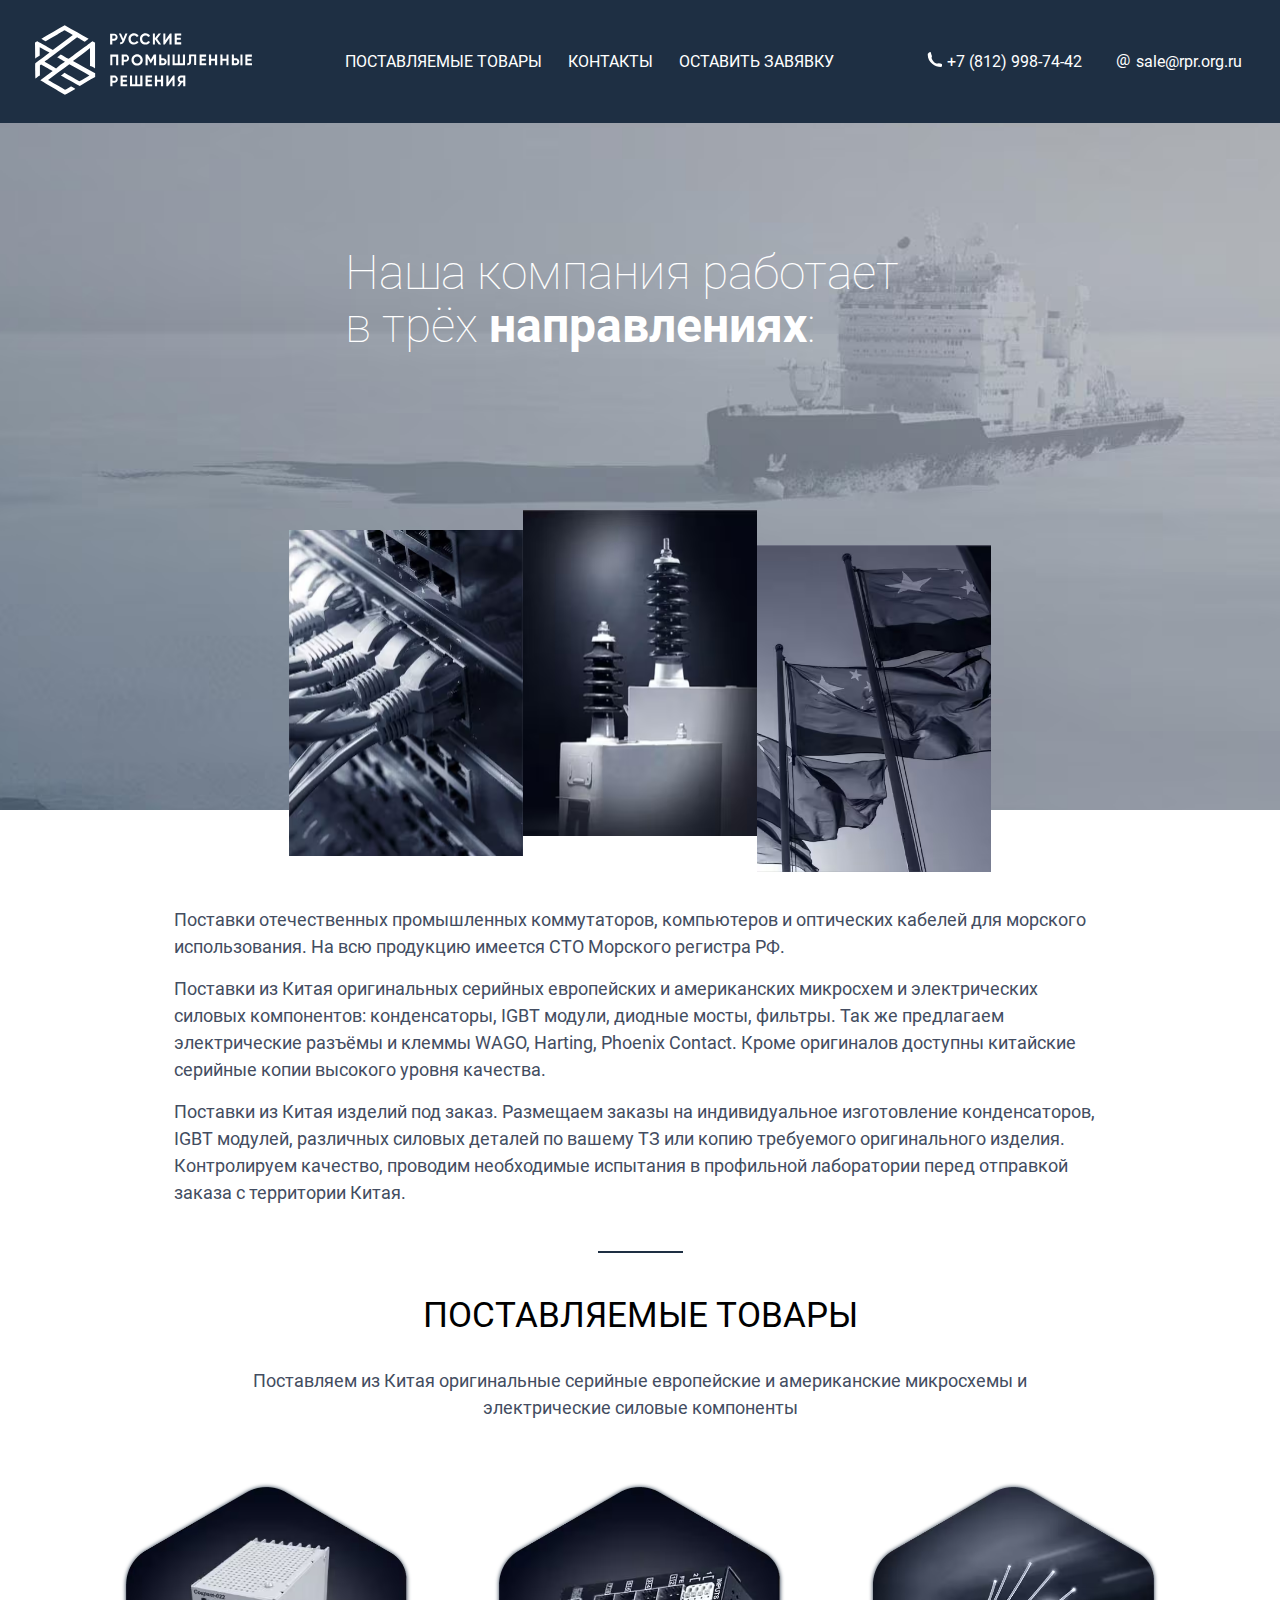
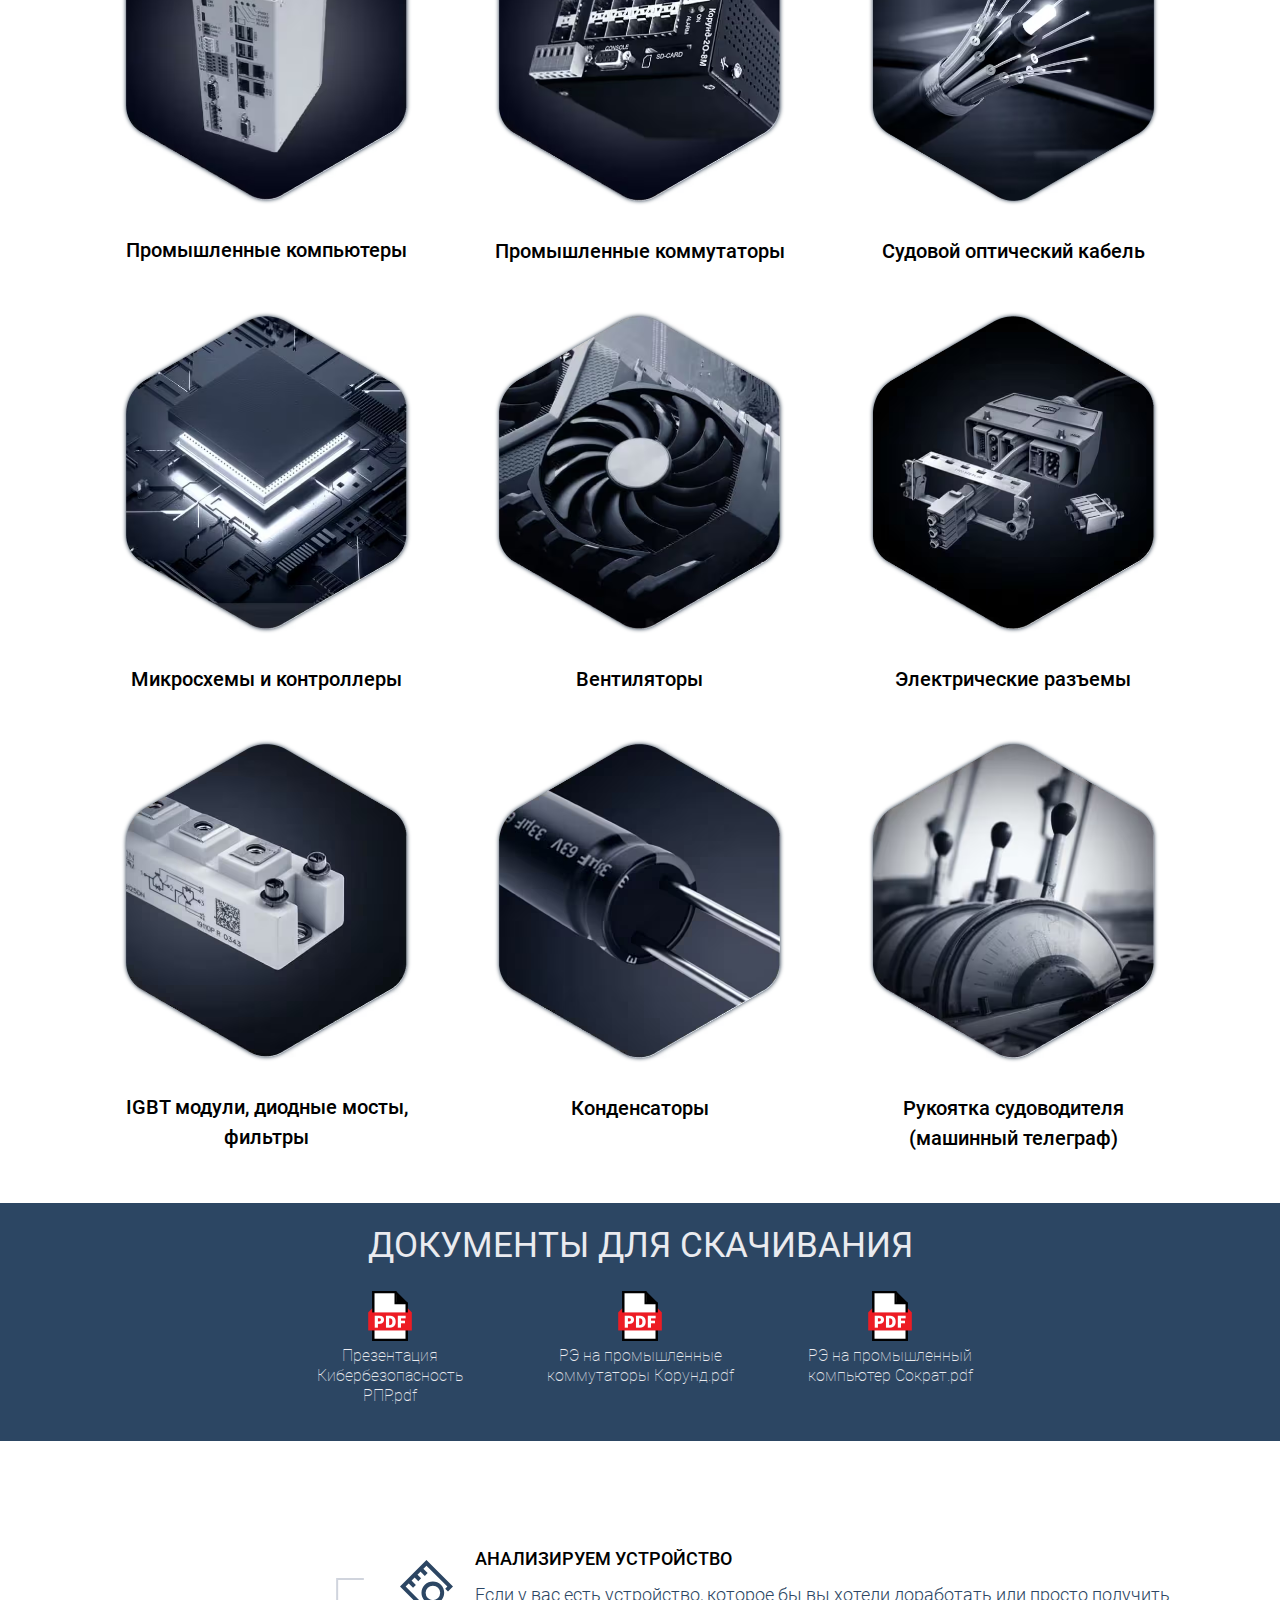
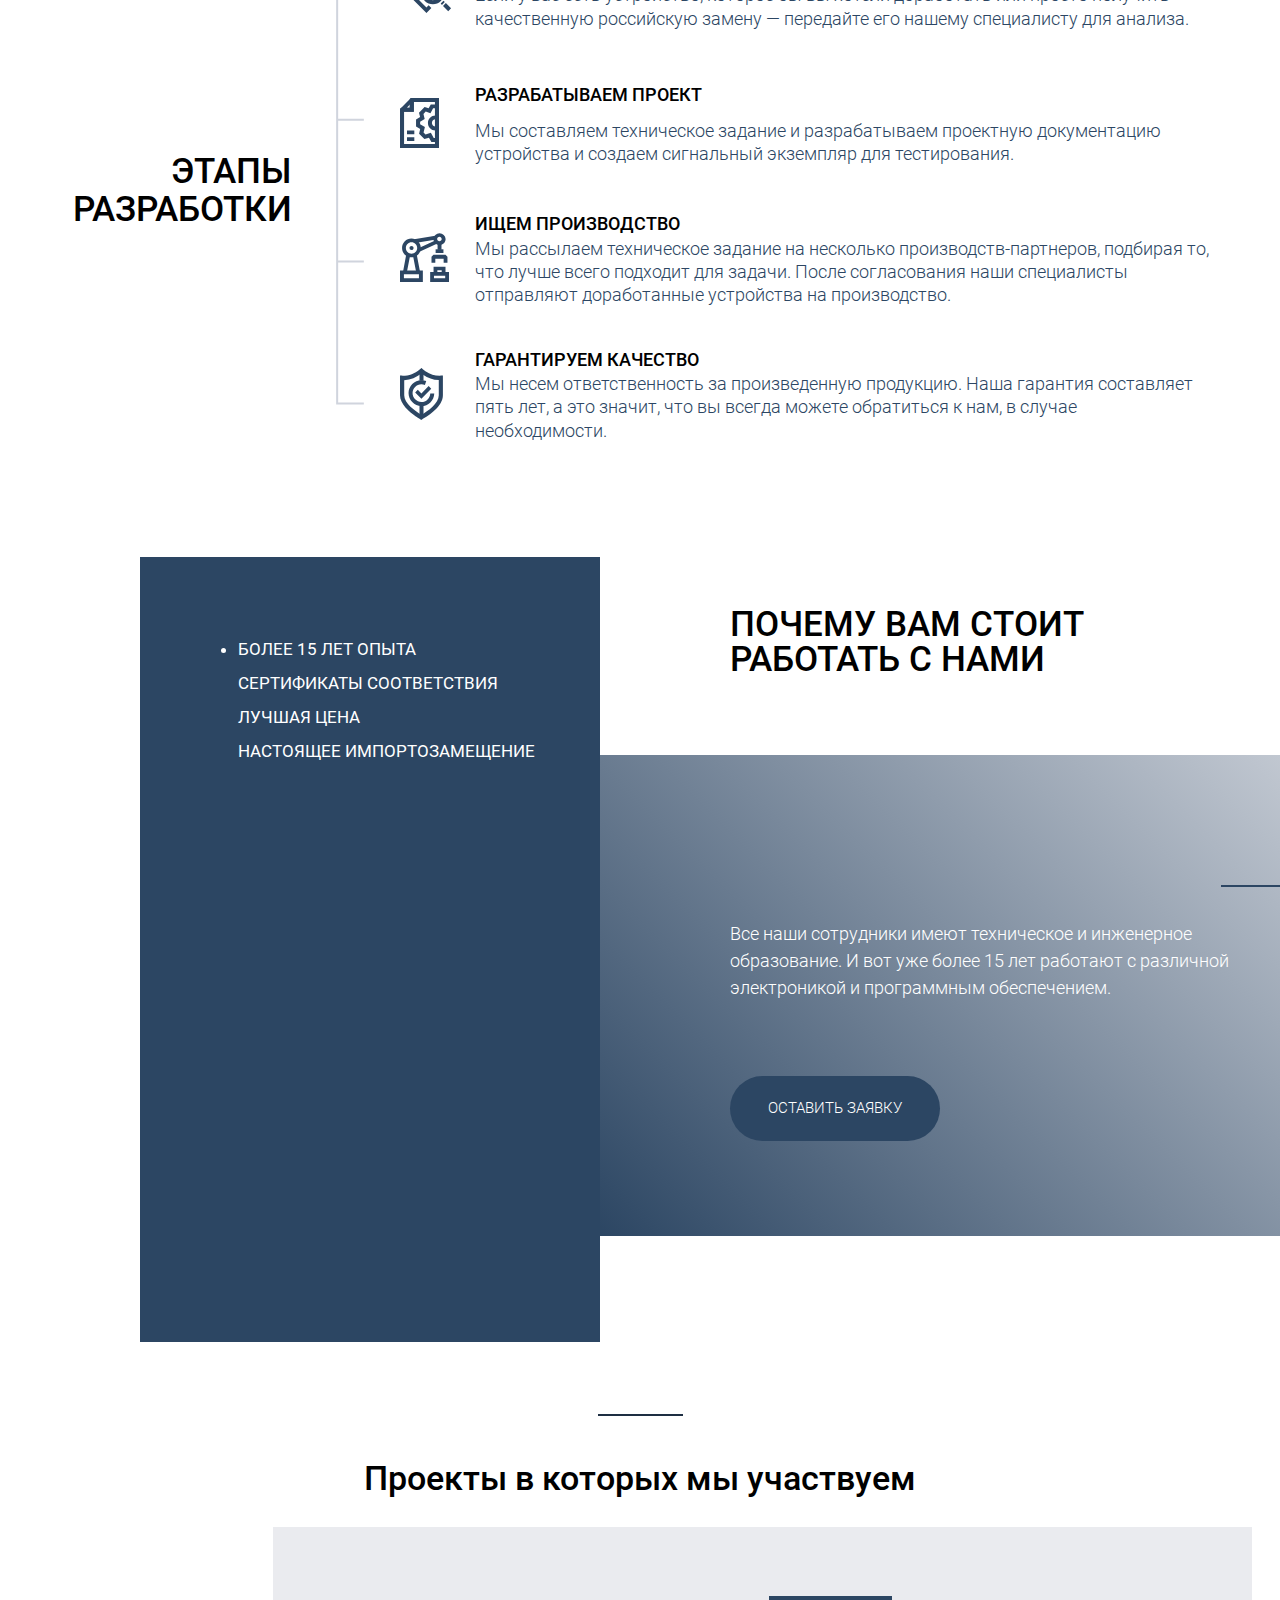
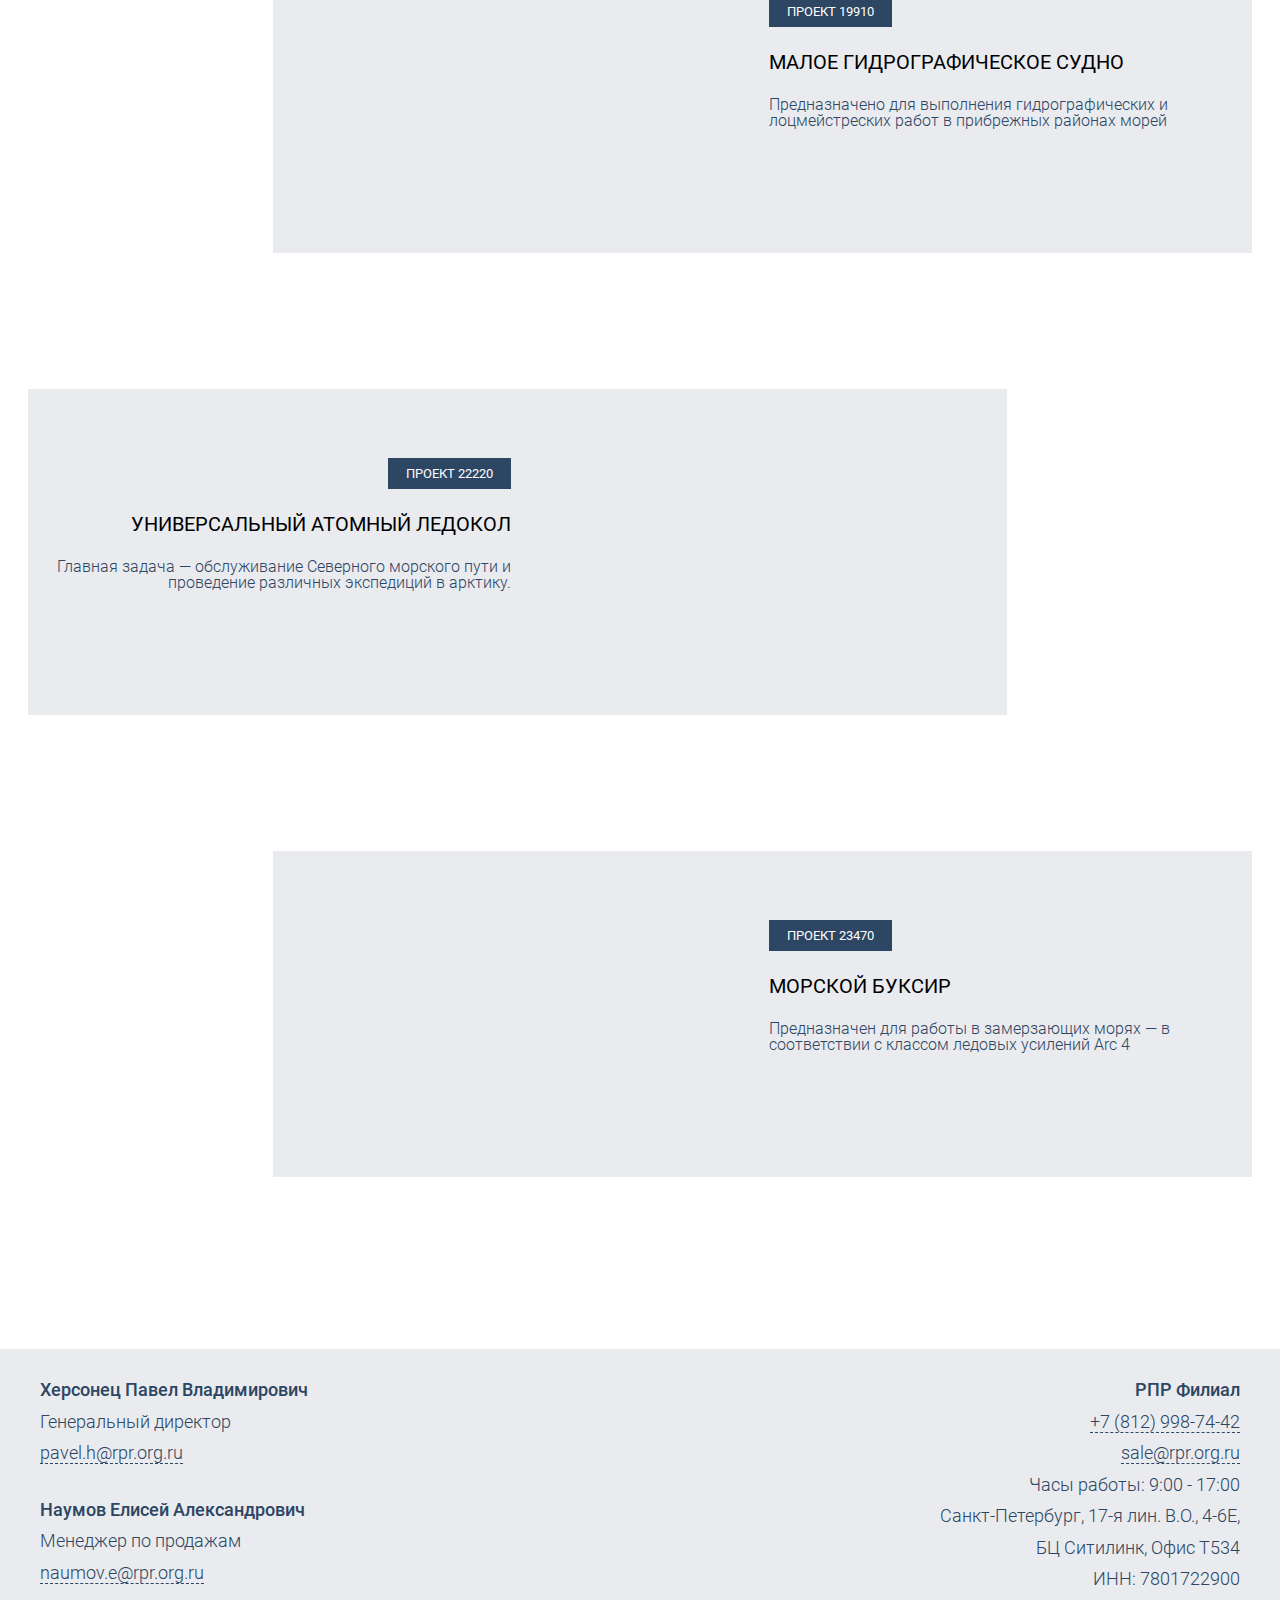
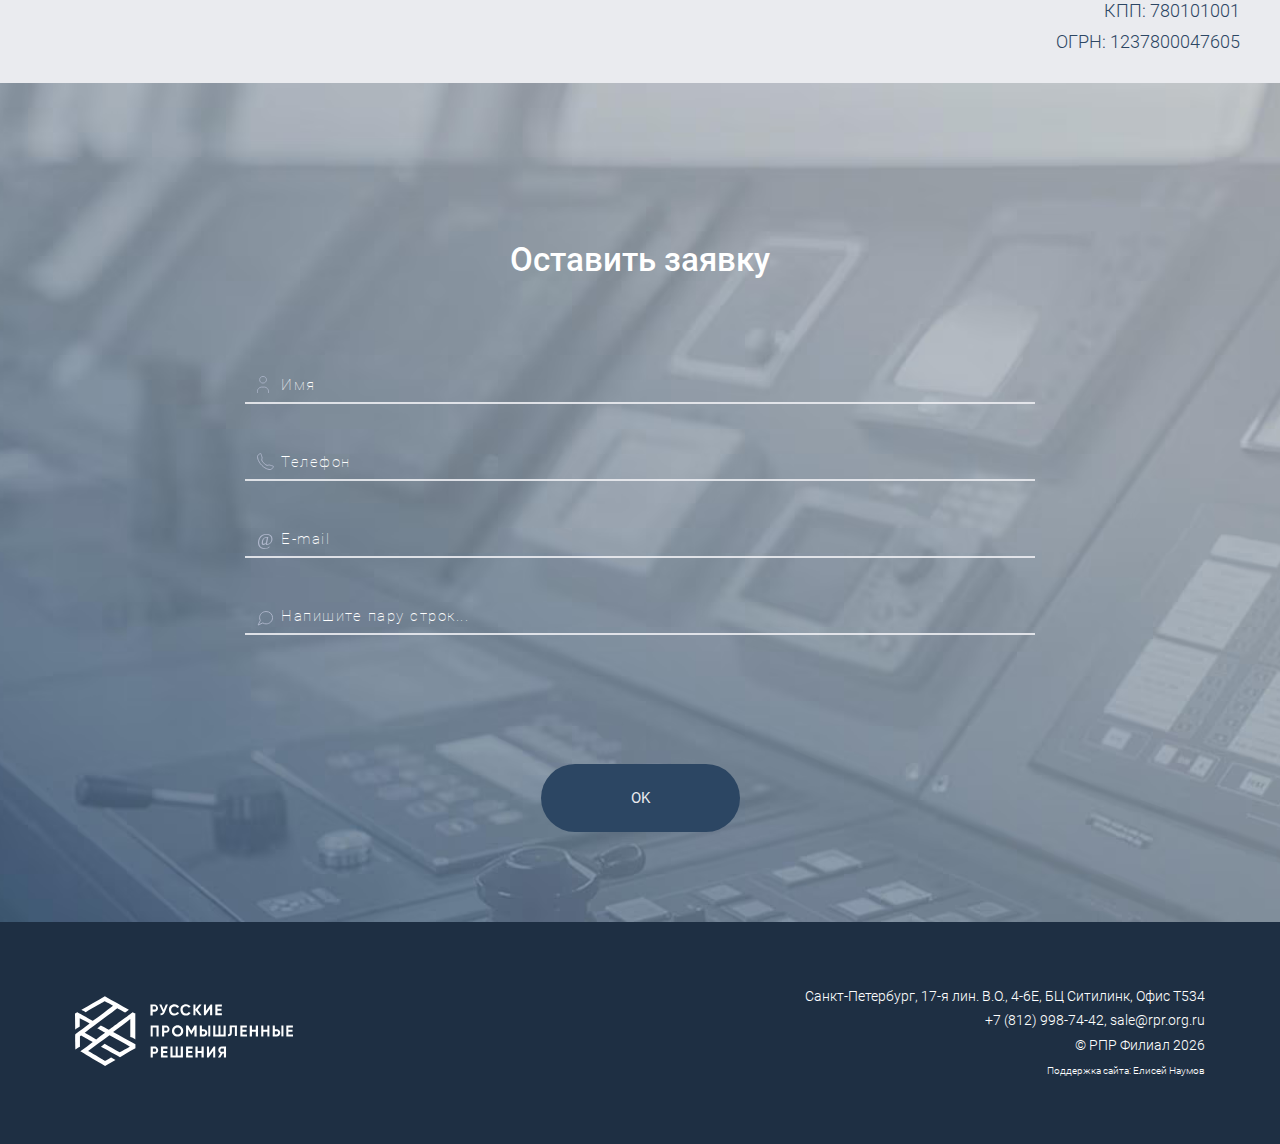
<file: index.html>
﻿<!DOCTYPE html>
<html lang="ru">

<head>
    <link rel="icon" type="image/x-icon" href="images/favicon.ico">
    <meta charset="UTF-8">
    <meta name="viewport" content="width=device-width, initial-scale=1.0">
    <meta name="robots" content="index, follow">
    <meta name="description"
        content="Наша компания работает в трёх направлениях: поставки сетевых коммутаторов в морском исполнении, поставки электронных компонентов, поставки из Китая изделий под заказ">
    <meta name="keywords"
        content="Оптический кабель морской, морские сетевые коммутаторы, электронные компоненты, изделия под заказ, поставки из Китая">
    <title>РПР Филиал</title>
    <link rel="stylesheet" href="style.css">
    <script defer src="script.js"></script>
</head>

<body id="body">
    <!-- шапка -->
    <div class="header__holder">
        <header class="header" id="header">
            <div class="header__wrapper wrapper">
                <a href="https://rpr.org.ru" class="header__logo-link">
                    <img src="images/svg/logo.svg" alt="Логотип РПР Сервис" class="header__logo"
                        title="Логотип РПР Сервис" width="217px" height="70px">
                </a>
                <nav class="header__nav">
                    <button class="header__nav-burger" role="button" aria-label="Меню навигации"><span></span></button>
                    <ul class="header__nav-list">
                        <li class="header__nav-item">
                            <a href="#products" class="header__nav-link anchor">Поставляемые товары</a>
                        </li>
                        <li class="header__nav-item">
                            <a href="#contacts" class="header__nav-link anchor">Контакты</a>
                        </li>
                        <li class="header__nav-item">
                            <a href="#req" class="header__nav-link anchor">Оставить завявку</a>
                        </li>
                        <li class="header__nav-contacts">
                            <a href="tel:+7(812)998-74-42" aria-label="Телефон компании +7 (812) 998 74 42" class="header__nav-link">+7 (812) 998-74-42</a>
                            <a href="mailto:sale@rpr.org.ru" aria-label="Почта компании sale@rpr.org.ru" class="header__nav-link">sale@rpr.org.ru</a>
                        </li>
                    </ul>
                </nav>
                <div class="header__contacts">
                    <a href="tel:+7(812)998-74-42" aria-label="Телефон компании +7 (812) 998 74 42"
                    class="header__contacts-phone header__contacts-link">+7 (812)
                        998-74-42</a>
                    <a href="mailto:sale@rpr.org.ru" aria-label="Почта компании sale@rpr.org.ru"
                    class="header__contacts-mail header__contacts-link">sale@rpr.org.ru</a>
                </div>
            </div>
        </header>
    </div>
    <!-- Конец шапки -->
    <!-- Главный контент -->
    <main class="main" id="main">
        <!-- Про нас -->
        <h1 class="heading_title visually-hidden">Компания РПР Филиал.</h1>
        <section class="aboutus" id="aboutus">
            <div class="aboutus__wrapper">
                <h2 class="aboutus__title">Наша компания работает в трёх <b>направлениях</b>:</h2>
                <div class="aboutus__images">
                    <picture>
                        <source srcset="images/avif/header-pic-01.avif" type="image/avif">
                        <source srcset="images/webp/header-pic-01.webp" type="image/webp">
                        <img width="234" height="327" src="images/jpg/header-pic-01.jpg" alt="Коммутатор сетевой"
                            class="aboutus__img aboutus_pic-1" title="Коммутатор сетевой" loading="lazy">
                    </picture>
                    <picture>
                        <source srcset="images/avif/header-pic-02.avif" type="image/avif">
                        <source srcset="images/webp/header-pic-02.webp" type="image/webp">
                        <img width="234" height="327" src="images/jpg/header-pic-02.jpg" alt="Электронные компоненты"
                            class="aboutus__img aboutus_pic-2" title="Электронные компоненты" loading="lazy">
                    </picture>
                    <picture>
                        <source srcset="images/avif/header-pic-03.avif" type="image/avif">
                        <source srcset="images/webp/header-pic-03.webp" type="image/webp">
                        <img width="234" height="327" src="images/jpg/header-pic-03.jpg" alt="Поставки из Китая"
                            class="aboutus__img aboutus_pic-3" title="поставки из Китая" loading="lazy">
                    </picture>
                </div>
            </div>
            <div class="aboutus__ph">
                <div class="aboutus__ph-wrapper">
                    <p>Поставки отечественных промышленных коммутаторов, компьютеров и оптических кабелей для морского
                        использования.
                        На всю продукцию имеется СТО Морского регистра РФ.</p>
                    <p>Поставки из Китая оригинальных серийных европейских и американских микросхем и электрических
                        силовых
                        компонентов:
                        конденсаторы, IGBT модули, диодные мосты, фильтры. Так же предлагаем электрические разъёмы и
                        клеммы WAGO,
                        Harting,
                        Phoenix Contact. Кроме оригиналов доступны китайские серийные копии высокого уровня качества.
                    </p>
                    <p>Поставки из Китая изделий под заказ. Размещаем заказы на индивидуальное изготовление
                        конденсаторов, IGBT
                        модулей,
                        различных силовых деталей по вашему ТЗ или копию требуемого оригинального изделия. Контролируем
                        качество,
                        проводим
                        необходимые испытания в профильной лаборатории перед отправкой заказа с территории Китая.</p>
                </div>
            </div>
        </section>
        <hr>
        <!-- Продукты -->
        <section class="products" id="products">
            <div class="products__wrapper">
                <h2 class="products__title">поставляемые товары</h2>
                <p class="products__text">Поставляем из Китая оригинальные серийные европейские и американские
                    микросхемы
                    и электрические силовые компоненты</p>

                <ul class="products__cards">
                    <li class="products__card">
                        <picture>
                            <source srcset="images/avif/product-01.avif" type="image/avif">
                            <source srcset="images/webp/product-01.webp" type="image/webp">
                            <img width="281" height="312" src="images/png/product-01.png" alt="Промышленные компьютеры"
                                class="products__card-img" loading="lazy">
                        </picture>
                        <p class="products__card-text">Промышленные компьютеры</p>
                    </li>
                    <li class="products__card">
                        <picture>
                            <source srcset="images/avif/product-02.avif" type="image/avif">
                            <source srcset="images/webp/product-02.webp" type="image/webp">
                            <img width="281" height="312" src="images/png/product-02.png" alt="Промышленные коммутаторы"
                                class="products__card-img" loading="lazy">
                        </picture>
                        <p class="products__card-text">Промышленные коммутаторы</p>
                    </li>
                    <li class="products__card">
                        <picture>
                            <source srcset="images/avif/product-03.avif" type="image/avif">
                            <source srcset="images/webp/product-03.webp" type="image/webp">
                            <img width="281" height="312" src="images/png/product-03.png"
                                alt="Судовой оптический кабель" class="products__card-img" loading="lazy">
                        </picture>
                        <p class="products__card-text">Судовой оптический кабель</p>
                    </li>
                    <li class="products__card">
                        <picture>
                            <source srcset="images/avif/product-04.avif" type="image/avif">
                            <source srcset="images/webp/product-04.webp" type="image/webp">
                            <img width="281" height="312" src="images/png/product-04.png" alt="Микросхемы и контроллеры"
                                class="products__card-img" loading="lazy">
                        </picture>
                        <p class="products__card-text">Микросхемы и контроллеры</p>
                    </li>
                    <li class="products__card">
                        <picture>
                            <source srcset="images/avif/product-05.avif" type="image/avif">
                            <source srcset="images/webp/product-05.webp" type="image/webp">
                            <img width="281" height="312" src="images/png/product-05.png" alt="Вентиляторы"
                                class="products__card-img" loading="lazy">
                        </picture>
                        <p class="products__card-text">Вентиляторы</p>
                    </li>
                    <li class="products__card">
                        <picture>
                            <source srcset="images/avif/product-06.avif" type="image/avif">
                            <source srcset="images/webp/product-06.webp" type="image/webp">
                            <img width="281" height="312" src="images/png/product-06.png" alt="Электрические разъемы"
                                class="products__card-img" loading="lazy">
                        </picture>
                        <p class="products__card-text">Электрические разъемы</p>
                    </li>
                    <li class="products__card">
                        <picture>
                            <source srcset="images/avif/product-07.avif" type="image/avif">
                            <source srcset="images/webp/product-07.webp" type="image/webp">
                            <img width="281" height="312" src="images/png/product-07.png"
                                alt="IGBT модули, диодные мосты, фильтры" class="products__card-img" loading="lazy">
                        </picture>
                        <p class="products__card-text">IGBT модули, диодные мосты, фильтры</p>
                    </li>
                    <li class="products__card">
                        <picture>
                            <source srcset="images/avif/product-08.avif" type="image/avif">
                            <source srcset="images/webp/product-08.webp" type="image/webp">
                            <img width="281" height="312" src="images/png/product-08.png" alt="Конденсаторы"
                                class="products__card-img" loading="lazy">
                        </picture>
                        <p class="products__card-text">Конденсаторы</p>
                    </li>
                    <li class="products__card">
                        <picture>
                            <source srcset="images/avif/product-09.avif" type="image/avif">
                            <source srcset="images/webp/product-09.webp" type="image/webp">
                            <img width="281" height="312" src="images/png/product-09.png"
                                alt="Рукоятка судоводителя (машинный телеграф)" class="products__card-img" loading="lazy">
                        </picture>
                        <p class="products__card-text">Рукоятка судоводителя (машинный телеграф)</p>
                    </li>
                </ul>
            </div>
        </section>

        <!-- Файлы для скачивания -->

        <section class="download" id="download">
            <h2 class="download__title">Документы для скачивания</h2>
            <div class="download__wrapper">
                <a href="files/Презентация Кибербезопасность РПР.pdf" target="_blank" class="download__item" title="PDF файл">
                    <picture>
                        <source srcset="images/webp/pdf_icon.webp" type="image/webp">
                        <img width="44" height="50" src="images/png/pdf_icon.png" alt="PDF файл" class="download__ico"
                            loading="lazy">
                    </picture>
                    <p>Презентация Кибербезопасность РПР.pdf</p>
                </a>
                <a href="files/РЭ на промышленные коммутаторы Корунд.pdf" target="_blank" class="download__item" title="PDF файл">
                    <picture>
                        <source srcset="images/webp/pdf_icon.webp" type="image/webp">
                        <img width="44" height="50" src="images/png/pdf_icon.png" alt="PDF файл" class="download__ico"
                            loading="lazy">
                    </picture>
                    <p>РЭ на промышленные коммутаторы Корунд.pdf</p>
                </a>
                <a href="files/РЭ на промышленный компьютер Сократ.pdf" target="_blank" class="download__item" title="PDF файл">
                    <picture>
                        <source srcset="images/webp/pdf_icon.webp" type="image/webp">
                        <img width="44" height="50" src="images/png/pdf_icon.png" alt="PDF файл" class="download__ico"
                            loading="lazy">
                    </picture>
                    <p>РЭ на промышленный компьютер Сократ.pdf</p>
                </a>
            </div>
        </section>

        <!-- Разработки -->
        <section class="dev" id="dev">
            <div class="dev__wrapper">
                <h2 class="dev__title">этапы разработки</h2>
                <svg class="dev__rect" width="30px" height="426" xmlns="http://www.w3.org/2000/svg"
                    viewBox="0 0 27.5 423.3" aria-hidden="true">
                    <path d="M27.5 1H1v421.3h26.5m0-281.6H1m26.5 140.7H1"
                        style="fill:none;stroke:#d0d4dd;stroke-width:2" />
                </svg>
                <ul class="dev__list">
                    <li class="dev__list-item list-item--1">
                        <p class="list-item__title">АНАЛИЗИРУЕМ УСТРОЙСТВО</p>
                        <p class="list-item__desc">Если у вас есть устройство, которое бы вы хотели доработать или
                            просто получить качественную российскую замену — передайте его нашему специалисту для
                            анализа.</p>
                    </li>
                    <li class="dev__list-item list-item--2">
                        <p class="list-item__title">РАЗРАБАТЫВАЕМ ПРОЕКТ</p>
                        <p class="list-item__desc">Мы составляем техническое задание и разрабатываем проектную
                            документацию устройства и создаем сигнальный экземпляр для тестирования.</p>
                    </li>
                    <li class="dev__list-item list-item--3">
                        <p class="list-item__title">ИЩЕМ ПРОИЗВОДСТВО</p>
                        <p class="list-item__desc">Мы рассылаем техническое задание на несколько производств-партнеров,
                            подбирая то, что лучше всего подходит для задачи. После согласования наши специалисты
                            отправляют доработанные устройства на производство.</p>
                    </li>
                    <li class="dev__list-item list-item--4">
                        <p class="list-item__title">ГАРАНТИРУЕМ КАЧЕСТВО</p>
                        <p class="list-item__desc">Мы несем ответственность за произведенную продукцию. Наша гарантия
                            составляет пять лет, а это значит, что вы всегда можете обратиться к нам, в случае
                            необходимости.</p>
                    </li>
                </ul>
            </div>
        </section>
        <hr class="hr_2">
        <!-- Почему стоит работать с нами  -->
        <section class="advantages" id="advantages">
            <h2 class="advantages__title">Почему Вам стоит работать с нами</h2>
            <div class="advantages__ul-wrapper">
                <ul class="advantages__ul">
                    <li class="advantages__li">
                        <p>Более 15 лет опыта</p>
                    </li>
                    <li class="advantages__li">
                        <p>Сертификаты соответствия</p>
                    </li>
                    <li class="advantages__li">
                        <p>Лучшая цена</p>
                    </li>
                    <li class="advantages__li">
                        <p>Настоящее импортозамещение</p>
                    </li>
                </ul>
            </div>
            <div class="advantages__ph-wrapper">
                <div class="advantages__ph">
                    <p>
                        Все наши сотрудники имеют техническое и инженерное образование. И вот уже более 15 лет работают
                        с различной
                        электроникой
                        и программным обеспечением.
                    </p>
                    <a href="#req" class="advantages__btn anchor">Оставить заявку</a>
                </div>
                <picture>
                    <source srcset="images/avif/advantage-01.avif" type="image/avif">
                    <source srcset="images/webp/advantage-01.webp" type="image/webp">
                    <img width="980" height="520" src="images/jpg/advantage-01.jpg"
                        alt="Разработка проекта под ваши задачи" class="advantages__img" loading="lazy">
                </picture>
            </div>
        </section>
        <hr>
        <!-- Проекты -->
        <section class="projects" id="projects">
            <h2 class="projects__title">Проекты в которых мы участвуем</h2>
            <div class="projects__wrapper">
                <div class="projects__card p-1">
                    <div class="projects__img-wrapper">
                        <picture>
                            <source srcset="images/avif/project-01.avif" type="image/avif">
                            <source srcset="images/webp/project-01.webp" type="image/webp">
                            <img width="612" height="345" src="images/jpg/project-01.jpg"
                                alt="МАЛОЕ ГИДРОГРАФИЧЕСКОЕ СУДНО" class="projects__img img__p-1" loading="lazy">
                        </picture>
                    </div>
                    <div class="projects__text-wrapper">
                        <p class="projects__name">ПРОЕКТ 19910</p>
                        <h3 class="projects__h3">МАЛОЕ ГИДРОГРАФИЧЕСКОЕ СУДНО</h3>
                        <p class="projects__p">Предназначено для выполнения гидрографических и лоцмейстреских работ в
                            прибрежных районах морей</p>
                    </div>
                </div>
                <div class="projects__card p-2">
                    <div class="projects__img-wrapper">
                        <picture>
                            <source srcset="images/avif/project-02.avif" type="image/avif">
                            <source srcset="images/webp/project-02.webp" type="image/webp">
                            <img width="612" height="345" src="images/jpg/project-02.jpg"
                                alt="УНИВЕРСАЛЬНЫЙ АТОМНЫЙ ЛЕДОКОЛ" class="projects__img img__p-2" loading="lazy">
                        </picture>
                    </div>
                    <div class="projects__text-wrapper">
                        <p class="projects__name">ПРОЕКТ 22220</p>
                        <h3 class="projects__h3">УНИВЕРСАЛЬНЫЙ АТОМНЫЙ ЛЕДОКОЛ</h3>
                        <p class="projects__p">Главная задача — обслуживание Северного морского пути и проведение
                            различных экспедиций в арктику.</p>
                    </div>
                </div>
                <div class="projects__card p-3">
                    <div class="projects__img-wrapper">
                        <picture>
                            <source srcset="images/avif/project-03.avif" type="image/avif">
                            <source srcset="images/webp/project-03.webp" type="image/webp">
                            <img width="612" height="345" src="images/jpg/project-03.jpg" alt="МОРСКОЙ БУКСИР"
                                class="projects__img img__p-3" loading="lazy">
                        </picture>
                    </div>
                    <div class="projects__text-wrapper">
                        <p class="projects__name">ПРОЕКТ 23470</p>
                        <h3 class="projects__h3">МОРСКОЙ БУКСИР</h3>
                        <p class="projects__p">Предназначен для работы в замерзающих морях — в соответствии с классом
                            ледовых усилений Arc 4</p>
                    </div>
                </div>
            </div>
        </section>
        <!-- Отправить запрос - Форма -->
        <section class="contacts" id="contacts">
            <h2 class="contacts_title visually-hidden">Контакты компании</h2>
            <div class="contacts__wrapper">
                <div class="contacts__block-1">
                    <ul class="contacts__ul contacts__dir">
                        <li class="contacts__li">Херсонец Павел Владимирович</li>
                        <li class="contacts__li">Генеральный директор</li>
                        <li class="contacts__li"><a class="contacts__link" href="mailto:pavel.h@rpr.org.ru"
                                title="Нажмите чтобы написать">pavel.h@rpr.org.ru</a></li>
                    </ul>
                    <ul class="contacts__ul contacts__manager">
                        <li class="contacts__li">Наумов Елисей Александрович</li>
                        <li class="contacts__li">Менеджер по продажам</li>
                        <li class="contacts__li"><a class="contacts__link" href="mailto:naumov.e@rpr.org.ru"
                                title="Нажмите чтобы написать">naumov.e@rpr.org.ru</a></li>
                    </ul>
                </div>
                <div class="contacts__block-2">
                    <ul class="contacts__ul contacts__org">
                        <li class="contacts__li">РПР Филиал</li>
                        <li class="contacts__li"><a class="contacts__link" href="tel:+78129987442"
                                title="Нажмите чтобы позвонить">+7 (812) 998-74-42</a></li>
                        <li class="contacts__li"><a class="contacts__link" href="mailto:sale@rpr.org.ru"
                                title="Нажмите чтобы написать">sale@rpr.org.ru</a></li>
                        <li class="contacts__li">Часы работы: 9:00 - 17:00</li>
                        <li class="contacts__li">
                            <address>Санкт-Петербург, 17-я лин. B.O., 4-6Е, БЦ Ситилинк, Офис Т534</address>
                        </li>
                        <li class="contacts__li">ИНН: 7801722900</li>
                        <li class="contacts__li">КПП: 780101001</li>
                        <li class="contacts__li">ОГРН: 1237800047605</li>
                    </ul>
                </div>
            </div>
        </section>
        <section class="req" id="req">
            <h2 class="req__title">Оставить заявку</h2>
            <form class="req__form" id="req__form" action="mail.php" method="POST" aria-label="Отправить заявку на нашу почту">
                <div class="req__form-wrapper">

                    <label class="req__form-label" title="Введите имя">
                        <input aria-label="Ваше имя" type="text" class="req__input username" placeholder="Имя" name="name" autocomplete="off">
                        <span>Имя</span>
                    </label>

                    <label class="req__form-label" title="Введите номер телефона в формате +7 (000) 000 00-00">
                        <input aria-label="Ваш телефон без кода страны" type="tel" class="req__input telephone" placeholder="Телефон" name="telephone"
                            autocomplete="off">
                        <span>Телефон</span>
                    </label>

                    <label class="req__form-label" title="Введите почту">
                        <input aria-label="Ваша почта" type="text" class="req__input email" placeholder="Почта" name="email" autocomplete="off">
                        <span>E-mail</span>
                    </label>

                    <label class="req__form-label" title="Напишите письмо">
                        <input aria-label="Ваше письмо к нам" type="text" class="req__input text" placeholder="Напишите нам пару строк" name="message" autocomplete="off">
                        <span>Напишите пару строк...</span>
                    </label>

                    <p class="req__form-status">&nbsp;</p>

                </div>
                <input type="submit" value="OK" aria-label="Отправить форму" class="req__form-btn">
            </form>
        </section>
        <a href="#body" class="arrow-up anchor" aria-label="Переместиться наверх">&ShortUpArrow;</a>
    </main>
    <!-- Конец главного контента -->
    <!-- Подвал сайта -->
    <footer class="footer">
        <div class="footer__wrapper">
            <a href="https://rpr.org.ru" class="footer__logo-link">
                <img src="images/svg/logo.svg" alt="Логотип РПР Сервис" class="footer__logo" title="Логотип РПР Сервис" width="217px" height="70px">
            </a>
            <div class="footer__contacts">
                <address class="footer__address">Санкт-Петербург, 17-я лин. B.O., 4-6Е, БЦ Ситилинк, Офис Т534</address>
                <a href="tel:+7(812)998-74-42" class="footer__contacts-link">+7 (812) 998-74-42</a>,
                <a href="mailto:sale@rpr.org.ru" class="footer__contacts-link">sale@rpr.org.ru</a>
                <p class="footer__cc"><a href="https://rpr.org.ru" class="footer__contacts-link">&copy; РПР Филиал <span
                            id="currentYear"></span></a></p>
                <a href="mailto:naumov.e@rpr.org.ru" class="support">Поддержка сайта: Елисей Наумов</a>
            </div>
        </div>
    </footer>
</body>

</html>
</file>
<file: style.css>
/* css reset */
html,body,div,span,applet,object,iframe,h1,h2,h3,h4,h5,h6,p,blockquote,pre,a,abbr,acronym,address,big,cite,code,del,dfn,em,img,ins,kbd,q,s,samp,small,strike,strong,sub,sup,tt,var,b,u,i,center,dl,dt,dd,ol,ul,li,fieldset,form,label,legend,table,caption,tbody,tfoot,thead,tr,th,td,article,aside,canvas,details,embed,figure,figcaption,footer,header,hgroup,menu,nav,output,ruby,section,summary,time,mark,audio,video{margin:0;padding:0;border:0;font-size:100%;font:inherit;vertical-align:baseline;color:inherit;text-decoration:none;font-family: inherit;}article,aside,details,figcaption,figure,footer,header,hgroup,menu,nav,section{display:block}body{line-height:1}ol,ul{list-style:none}blockquote,q{quotes:none}blockquote:before,blockquote:after,q:before,q:after{content:'';content:none}table{border-collapse:collapse;border-spacing:0}
/* font-faces */

@font-face {
    font-family: 'Roboto';
    src: url('fonts/Roboto-Bold.eot');
    src: local('Roboto Bold'), local('Roboto-Bold'),
        url('fonts/Roboto-Bold.eot?#iefix') format('embedded-opentype'),
        url('fonts/Roboto-Bold.woff2') format('woff2'),
        url('fonts/Roboto-Bold.woff') format('woff'),
        url('fonts/Roboto-Bold.ttf') format('truetype');
    font-weight: bold;
    font-style: normal;
    font-display: swap;
}

@font-face {
    font-family: 'Roboto';
    src: url('fonts/Roboto-BoldItalic.eot');
    src: local('Roboto Bold Italic'), local('Roboto-BoldItalic'),
        url('fonts/Roboto-BoldItalic.eot?#iefix') format('embedded-opentype'),
        url('fonts/Roboto-BoldItalic.woff2') format('woff2'),
        url('fonts/Roboto-BoldItalic.woff') format('woff'),
        url('fonts/Roboto-BoldItalic.ttf') format('truetype');
    font-weight: bold;
    font-style: italic;
    font-display: swap;
}

@font-face {
    font-family: 'Roboto';
    src: url('fonts/Roboto-LightItalic.eot');
    src: local('Roboto Light Italic'), local('Roboto-LightItalic'),
        url('fonts/Roboto-LightItalic.eot?#iefix') format('embedded-opentype'),
        url('fonts/Roboto-LightItalic.woff2') format('woff2'),
        url('fonts/Roboto-LightItalic.woff') format('woff'),
        url('fonts/Roboto-LightItalic.ttf') format('truetype');
    font-weight: 300;
    font-style: italic;
    font-display: swap;
}

@font-face {
    font-family: 'Roboto';
    src: url('fonts/Roboto-Regular.eot');
    src: local('Roboto'), local('Roboto-Regular'),
        url('fonts/Roboto-Regular.eot?#iefix') format('embedded-opentype'),
        url('fonts/Roboto-Regular.woff2') format('woff2'),
        url('fonts/Roboto-Regular.woff') format('woff'),
        url('fonts/Roboto-Regular.ttf') format('truetype');
    font-weight: normal;
    font-style: normal;
    font-display: swap;
}

@font-face {
    font-family: 'Roboto';
    src: url('fonts/Roboto-ThinItalic.eot');
    src: local('Roboto Thin Italic'), local('Roboto-ThinItalic'),
        url('fonts/Roboto-ThinItalic.eot?#iefix') format('embedded-opentype'),
        url('fonts/Roboto-ThinItalic.woff2') format('woff2'),
        url('fonts/Roboto-ThinItalic.woff') format('woff'),
        url('fonts/Roboto-ThinItalic.ttf') format('truetype');
    font-weight: 100;
    font-style: italic;
    font-display: swap;
}

@font-face {
    font-family: 'Roboto';
    src: url('fonts/Roboto-MediumItalic.eot');
    src: local('Roboto Medium Italic'), local('Roboto-MediumItalic'),
        url('fonts/Roboto-MediumItalic.eot?#iefix') format('embedded-opentype'),
        url('fonts/Roboto-MediumItalic.woff2') format('woff2'),
        url('fonts/Roboto-MediumItalic.woff') format('woff'),
        url('fonts/Roboto-MediumItalic.ttf') format('truetype');
    font-weight: 500;
    font-style: italic;
    font-display: swap;
}

@font-face {
    font-family: 'Roboto';
    src: url('fonts/Roboto-Thin.eot');
    src: local('Roboto Thin'), local('Roboto-Thin'),
        url('fonts/Roboto-Thin.eot?#iefix') format('embedded-opentype'),
        url('fonts/Roboto-Thin.woff2') format('woff2'),
        url('fonts/Roboto-Thin.woff') format('woff'),
        url('fonts/Roboto-Thin.ttf') format('truetype');
    font-weight: 100;
    font-style: normal;
    font-display: swap;
}

@font-face {
    font-family: 'Roboto';
    src: url('fonts/Roboto-Light.eot');
    src: local('Roboto Light'), local('Roboto-Light'),
        url('fonts/Roboto-Light.eot?#iefix') format('embedded-opentype'),
        url('fonts/Roboto-Light.woff2') format('woff2'),
        url('fonts/Roboto-Light.woff') format('woff'),
        url('fonts/Roboto-Light.ttf') format('truetype');
    font-weight: 300;
    font-style: normal;
    font-display: swap;
}

@font-face {
    font-family: 'Roboto';
    src: url('fonts/Roboto-Italic.eot');
    src: local('Roboto Italic'), local('Roboto-Italic'),
        url('fonts/Roboto-Italic.eot?#iefix') format('embedded-opentype'),
        url('fonts/Roboto-Italic.woff2') format('woff2'),
        url('fonts/Roboto-Italic.woff') format('woff'),
        url('fonts/Roboto-Italic.ttf') format('truetype');
    font-weight: normal;
    font-style: italic;
    font-display: swap;
}

@font-face {
    font-family: 'Roboto';
    src: url('fonts/Roboto-Medium.eot');
    src: local('Roboto Medium'), local('Roboto-Medium'),
        url('fonts/Roboto-Medium.eot?#iefix') format('embedded-opentype'),
        url('fonts/Roboto-Medium.woff2') format('woff2'),
        url('fonts/Roboto-Medium.woff') format('woff'),
        url('fonts/Roboto-Medium.ttf') format('truetype');
    font-weight: 500;
    font-style: normal;
    font-display: swap;
}

/* color varables */
:root {
    --main-header-color:30 47 67;
    --main-white-color:255 255 255;
    --main-black-color:0 0 0;
    --main-gray-color:234 235 239;
    --main-blue-color:44 70 99;
    --main-grey-blue:67 77 97;
}

label:has(input:-internal-autofill-selected)::before {
    z-index: 10;
    filter: invert(1);
}

input:-internal-autofill-selected:focus~span,
input:-internal-autofill-selected:not(:placeholder-shown)~span {
    transform: translate(0, -2.1em);
}

body {
    font-family: 'Roboto', sans-serif;
}

._lock {
    overflow: hidden;
}

.arrow-up {
    display: block;
    position: fixed;
    right: 5%;
    bottom: 10%;
    border-radius: 50%;
    font-size: 50px;
    line-height: 1em;
    font-family: monospace;
    text-decoration: none;
    padding: 14px 26px;
    background-color: rgb(var(--main-black-color) / .5);
    color: rgb(var(--main-white-color));
    opacity: .5;
    transform-origin: center;
    transform: scale(0);
    transition: transform .2s ease;
}

.arrow-up.scrolled {
    transform: scale(1);
}

.arrow-up.scrolled:hover,
.arrow-up.scrolled:active {
    transform: scale(1.25);
}

.visually-hidden {
    position: fixed;
    transform: scale(0);
}

hr {
    width: 85px;
    height: 2px;
    background-color: rgb(var(--main-header-color));
    border: none;
    margin: 45px auto;
}

.hr_2 {
    display: none;
}

/* шапка */

.header {
    height: 123px;
    background-color: rgb(var(--main-header-color));
    position: absolute;
    inset: 0;
    width: 100%;
    z-index: 50;
}

.header.scrolled {
    height: 80px;
    position: fixed;
    animation: header .5s ease-in;
    transform-origin: top;
}

@keyframes header{
    0% {
        transform: translateY(-100%);
    }

    80% {
        transform: translateY(0);
    }
}

.header.scrolled .header__logo {
    width: auto;
    height: 40px;
}

.header__wrapper {
    height: inherit;
    display: flex;
    align-items: center;
    overflow: hidden;
}

.header__nav-list {
    display: flex;
    justify-content: space-between;
    list-style: none;
    text-transform: uppercase;
    font-family: 'Roboto', sans-serif;
    font-size: 16px;
    font-weight: 400;
}

.header__nav-link {
    color: rgb(var(--main-white-color));
    text-decoration: none;
    font-family: inherit;
    position: relative;
}

.header__nav-link::before {
    content: "";
    width: 100%;
    height: 1px;
    inset: 100% 0;
    background-color: rgb(var(--main-white-color));
    position: absolute;
    transform: scaleX(0);
    transform-origin: left;
    transition: transform .5s ease;
}

.header__nav-link.active::before {
    transform: scaleX(1);
}

.header__nav-link:hover::before,
.header__nav-link:focus-visible::before {
    transform: scaleX(1);
}

.header__contacts {
    display: flex;
    font-family: 'Roboto', sans-serif;
    font-size: 16px;
    font-weight: 400;
}

.header__contacts-link {
    color: rgb(var(--main-white-color));
    text-decoration: none;
    font-size: 16px;
    position: relative;
    padding: 2px 2px 2px 20px;
    transition: transform .5s ease, border .5s ease;
    transform-origin: center;
    border: 1px dashed transparent;
}

.header__contacts-link:hover, .header__contacts-link:active {
    transform: scale(1.1);
    border-bottom: 1px dashed rgb(var(--main-white-color));
}

.header__contacts-phone::before {
    content: "";
    background-image: url(images/svg/phone.svg);
    background-size: cover;
    display: block;
    width: 15px;
    height: 15px;
    position: absolute;
    inset: 0;
}

.header__contacts-mail::before {
    content: "@";
    display: block;
    font: inherit;
    position: absolute;
    inset: 0;
}

.header__nav-contacts {
    display: none;
}

main {
    overflow: hidden;
    margin-top: 120px;
}

/* Начало первого раздела */

.aboutus {
    position: relative;
}

.aboutus::before {
    content: '';
    display: block;
    position: absolute;
    inset: 0 0;
    box-sizing: border-box;
    z-index: -1;
    height: 690px;
    background-color: rgb(var(--main-grey-blue));
    background-image: url(images/JPG/main-banner.jpg);
    background-image: image-set(
        url('images/avif/main-banner.avif') type('image/avif'),
        url('images/webp/main-banner.webp') type('image/webp'),
        url('images/jpg/main-banner.jpg')
    );
    background-repeat: no-repeat;
    background-size: cover;
    background-position: 75%;
    background-attachment:fixed;
}

.aboutus__wrapper {
    color: rgb(var(--main-white-color));
    height: 690px;
    display: flex;
    flex-direction: column;
    justify-content: space-between;
    position: relative;
    margin: auto;
}

.aboutus__title{
    font-family: 'Roboto', sans-serif;
    font-weight: 100;
    font-size: 48px;
    line-height: 1.1em;
    display: block;
    margin: auto;
    max-width: 590px;
    min-height: 106px;
    padding: 0 10px;
}

.aboutus__title b {
    font-weight: 700;
}

.aboutus__images {
    display:grid;
    grid-template-columns: 33.33% 33.33% 33.33%;
    max-width: 705px;
    position: relative;
    align-self: center;
    bottom: -50px;
}

@keyframes aboutus__img1{
    0% { 
        transform: translateY(-30px);
        opacity: 0; 
    }

    80% { 
        transform: translateY(30px);
        opacity: 1;
    }
}

@keyframes aboutus__img2 {
    0% {
        transform: translateY(30px);
        opacity: 0;
    }

    80% {
        transform: translateY(-30px);
        opacity: 1;
    }
}

.aboutus__img {
    background-color: rgb(var(--main-grey-blue) / .8);
    max-width: 100%;
    height: auto;
    user-select: none;
    pointer-events: none;
    position: relative;
}

.aboutus_pic-1 {
    transform: translateY(0);
    animation: aboutus__img1 1s ease-in;
}

.aboutus_pic-2 {
    transform: translateY(-20px);
    animation: aboutus__img2 1s ease-in;
}

.aboutus_pic-3 {
    transform: translateY(15px);
    animation: aboutus__img1 1s ease-in;
}

.aboutus__ph {
    margin-top: 6em;
    padding: 0 25px;
}

.aboutus__ph-wrapper {
    color: rgb(var(--main-grey-blue));
    font-size: 18px;
    font-family: 'Roboto', sans-serif;
    line-height: 1.5em;
    margin: auto;
}

.aboutus__ph-wrapper p:not(:last-child){
    margin-bottom: 15px;
}

/* products */

.products__title {
    text-align: center;
    text-transform: uppercase;
    font-family: 'Roboto', sans-serif;
    font-size: 35px;
    font-weight: 400;
    color: rgb(var(--main-black-color));
    position: relative;
    max-width: 500px;
    margin: 10px auto;
}

.products__title::before {
    content: "";
    width: 100%;
    height: 2px;
    background-color: rgb(var(--main-header-color));
    bottom: -5px;
    left: 0;
    position: absolute;
    transition: transform .5s ease;
    transform: scale(0);
    transform-origin: left;
}

.products:hover .products__title::before {
    transform: scale(1);
}

.products__text {
    margin: 34px auto 66px auto;
    padding: 0 25px;
    max-width: 780px;
    color: rgb(var(--main-grey-blue));
    font-family: 'Roboto', sans-serif;
    font-size: 18px;
    font-weight: 400;
    line-height: 1.5em;
    text-align: center;
}

.products__cards {
    display: grid;
    grid-gap: 50px;
    grid-template-columns: 1fr 1fr 1fr;
    max-width: 1070px;
    margin: auto;
}

.products__card {
    transition: transform .5s ease;
}

.products__card:hover {
    transform: scale(1.1);
}

.products__card-img {
    max-width: 100%;
    height: auto;
    margin: auto;
    display: block;
    filter: drop-shadow(0 0 2px rgb(var(--main-header-color)));
    transition: transform .5s ease;
}

.products__card-text {
    color: rgb(var(--main-black-color));
    font-family: 'Roboto', sans-serif;
    font-size: 20px;
    font-weight: 500;
    line-height: 1.5em;
    text-align: center;
    margin-top: 35px;
}

/* Download */

.download {
    margin-top: 50px;
    padding: 25px 0;
    background-color: rgb(var(--main-blue-color));
    color: rgb(var(--main-gray-color));
    font-family: 'Roboto', sans-serif;
    font-weight: 100;
    text-align: center;
    line-height: 1.25em;
}

.download__title {
    text-align: center;
    text-transform: uppercase;
    font-family: 'Roboto', sans-serif;
    line-height: 1em;
    margin-bottom: .5em;
    font-size: 35px;
    font-weight: 400;
    color: inherit;
}

.download__wrapper {
    padding: 0 25px;
    margin: 0 auto;
    display: flex;
    gap: 30px;
    justify-content: center;
    flex-wrap: wrap;
}

.download__item {
    display: block;
    padding: 10px;
    transition: transform .2s ease, background .2s ease;
    max-width: 200px;
    cursor: pointer;
    user-select: none;
    border-radius: 5px;
    -webkit-user-drag: none;
    user-select: none;
    cursor: pointer;
}

.download__item:active {
    transform: scale(.9);
}

.download__item:hover {
    background-color: rgb(var(--main-white-color) / .15);
}

.download__ico {
    width: 44px;
    height: 50px;
    user-select: none;
    pointer-events: none;
}

/* section dev */

.dev {
    transition: all 0.5s ease-in-out;
}

.dev__wrapper {
    margin: 100px auto 0 auto;
}

.dev__rect {
    display: none;
}

.dev__list-item {
    display: flex;
    flex-direction: column;
    justify-content: space-around;
    position: relative;
}

.dev__list-item::before {
    content: "";
    transition: transform .5s ease;
    display: block;
    width: 50px;
    height: 50px;
}

.list-item--1::before {
    content: url(images/svg/dev1.svg);
    width: 53px;
    height: auto;
}

.list-item--2::before {
    content: url(images/svg/dev2.svg);
    width: 39px;
    height: 51px;
}

.list-item--3::before {
    content: url(images/svg/dev3.svg);
    width: 49px;
    height: auto;
}

.list-item--4::before {
    content: url(images/svg/dev4.svg);
    width: 43px;
    height: 53px;
}

.dev__title {
    color: rgb(var(--main-black-color));
    font-family: 'Roboto', sans-serif;
    line-height: 1.1em;
    font-size: 35px;
    font-weight: 500;
    text-transform: uppercase;
}

.list-item__title {
    color: rgb(var(--main-black-color));
    font-family: 'Roboto', sans-serif;
    font-size: 18px;
    font-weight: 500;
    text-transform: uppercase;
    line-height: 1.4em;
}

.list-item__desc {
    color: rgb(var(--main-blue-color));
    font-family: 'Roboto', sans-serif;
    font-size: 18px;
    font-weight: 300;
    line-height: 1.3em;
}

.dev__list-item:hover::before{
    transform: scale(1.25);
}

.dev__list-item:hover::after {
    transform: scale(1);
    opacity: 1;
}

.advantages {
    text-align: center;
}

.advantages__title {
    color: rgb(var(--main-black-color));
    font-family: 'Roboto', sans-serif;
    font-size: 35px;
    font-weight: 500;
    text-transform: uppercase;
    text-align: center;
    position: relative;
    max-height: 2em;
    margin: 0 auto 1.75em auto;
    display: inline-block;
}

.advantages__title::after,
.advantages__title::before {
    content: "";
    position: absolute;
    width: 50%;
    height: 100%;
    transition: all .5s;
    transform-origin: center;
}

.advantages:hover .advantages__title::after,
.advantages:hover .advantages__title:before {
    transform: translate(0, 0) scale(1);
}

.advantages__title::before {
    inset: -10px 0 0 -10px;
    border-top: 2px solid rgb(var(--main-blue-color));
    border-left: 2px solid rgb(var(--main-blue-color));
    transform: translate(-50%, -50%) scale(0);
}

.advantages__title::after {
    right: -10px;
    bottom: -10px;
    border-bottom: 2px solid rgb(var(--main-blue-color));
    border-right: 2px solid rgb(var(--main-blue-color));
    transform: translate(50%, 50%) scale(0);
}


.advantages__ul-wrapper {
    background-color: rgb(var(--main-blue-color));
    padding: 0 10px;
    text-align: left;
}

.advantages__ul {
    margin: auto;
    max-width: 320px;
    padding: 40px 0 40px 0;
    color: rgb(var(--main-white-color));
    font-family: 'Roboto', sans-serif;
    font-size: 17px;
    font-weight: 400;
    line-height: 2em;
    text-transform: uppercase;
}

.advantages__li:first-child {
    list-style-type: disc;
}

.advantages__ph-wrapper {
    position: relative;
    background-image: url(images/JPG/advantage-01.jpg);
    background-image: image-set(url('images/avif/advantage-01.avif') type('image/avif'),
                url('images/webp/advantage-01.webp') type('image/webp'),
                url('images/jpg/advantage-01.jpg'));
    background-size: cover;
    background-position: left;
    background-repeat: no-repeat;
    padding: 45px;
    display: flex;
    justify-content: center;
    text-align: left;
}

.advantages__ph {
    padding: 85px 80px 60px 80px;
    background-color: rgb(var(--main-white-color) / 0.8);
    display: block;
    color: rgb(var(--main-black-color));
    font-family: 'Roboto';
    font-size: 18px;
    font-weight: 300;
    line-height: 1.5em;
    max-width: 542px;
}

.advantages__btn {
    display: block;
    background-color: rgb(var(--main-blue-color));
    padding: 25px 30px;
    border-radius: 50px;
    text-transform: uppercase;
    color: rgb(var(--main-white-color));
    font-family: 'Roboto', sans-serif;
    max-width: 150px;
    font-size: 15px;
    text-decoration: none;
    text-align: center;
    line-height: 15px;
    margin: 55px auto 0 auto;
    transition: background-color .2s ease, transform .2s ease;
}

.advantages__btn:focus-visible, .advantages__btn:hover{
    background-color: rgb(var(--main-header-color));
}

.advantages__btn:active {
    transform: scale(.9);
}

.advantages__img {
    display: none;
}

.projects {
    transition: all 0.5s ease-in-out;
}

.projects__title {
    color: rgb(var(--main-black-color));
    font-family: Roboto;
    font-size: 34px;
    font-weight: 500;
    text-align: center;
    margin-top: 10px;
    margin-bottom: 2em;
    padding: 0 10px;
}

.projects__wrapper {
    max-width: 1224px;
    margin: auto;
}

.projects__card {
    max-width: 100%;
    margin-bottom: 100px;
    position: relative;
}

.projects__img {
    width: auto;
    height: auto;
    object-fit: contain;
    transform-origin: left top;
}

.projects__card:nth-child(even) .projects__img {
    transform-origin: right top;
}

.projects__name {
    background-color: rgb(var(--main-blue-color));
    padding: 9px 18px;
    display: inline-block;
    color: rgb(var(--main-white-color));
    font-family: 'Roboto', sans-serif;
    font-size: 13px;
    font-weight: 400;
    line-height: 1em;
    margin-top: 2.5em;
}

.projects__h3 {
    color: rgb(var(--main-black-color));
    font-family: 'Roboto', sans-serif;
    font-size: 20px;
    font-weight: 400;
    margin: 1.25em 0;
}

.projects__p {
    color: rgb(var(--main-blue-color));
    font-family: 'Roboto';
    font-size: 16px;
    font-weight: 300;
    line-height: 1em
}

.req {
    background-color: rgb(var(--main-grey-blue));
    background-image: url(images/jpg/mail-background.jpg);
    background-image: image-set(url('images/avif/mail-background.avif') type('image/avif'),
                url('images/webp/mail-background.webp') type('image/webp'),
                url('images/jpg/mail-background.jpg'));
    background-size: cover;
    background-position: center;
}

.req__title {
    color: rgb(var(--main-white-color));
    font-family: 'Roboto', sans-serif;
    font-size: 33px;
    font-weight: 500;
    text-align: center;
    padding-top: 160px;
    padding-bottom: 90px;
}

.req__form {
    max-width: 830px;
    margin: auto;
    color: rgb(var(--main-white-color));
    font-family: 'Roboto', sans-serif;
    font-size: 15px;
    font-weight: 100;
    box-sizing: border-box;
    padding: 0 20px;
    letter-spacing: .1em;
    padding-bottom: 90px;
}

.req__form-wrapper {
    display: flex;
    flex-direction: column;
    gap: 39px
}

.req__form-label {
    position: relative;
    color: inherit;
    font-family: inherit;
    user-select: none;
    width: 100%;
    cursor: pointer;
}

.req__form-label span {
    position: absolute;
    inset: 0;
    padding: 12px 0 12px 36px;
    transition: all .5s ease;
}

.req__form-label::before {
    content: "";
    position: absolute;
    inset: 0;
    height: auto;
    padding: 10px 12px 16px 12px;
    opacity: .9;
}

.req__form-label:nth-child(1)::before {
    content: url(images/svg/form1.svg);
    width: 12px;
}

.req__form-label:nth-child(2)::before {
    content: url(images/svg/form2.svg);
    width: 17px;
}

.req__form-label:nth-child(3)::before {
    content: url(images/svg/form3.svg);
    width: 16px;
}

.req__form-label:nth-child(4)::before {
    content: url(images/svg/form4.svg);
    width: 16px;
    padding: 14px 12px 12px 12px;
}

.req__input {
    background: transparent;
    border: none;
    padding: 10px 10px 5px 35px;
    border-bottom: 2px solid rgb(var(--main-gray-color));
    opacity: .9;
    background-color: transparent;
    outline: none;
    color: inherit;
    font-family: inherit;
    width: 100%;
    box-sizing: border-box;
    font-size: 18px;
    font-style: italic;
    font-family: 'Roboto', sans-serif;
    font-weight: 100;
    transition: border .5s ease;
}

.req__input::placeholder {
    color: transparent;
    font-size: 0px;
}

.invalid {
    border-bottom: 2px dashed tomato;
}

.req__input:active,.req__input:focus {
    border-bottom: 2px dashed rgb(var(--main-blue-color));
}

.req__input:focus ~ span, .req__input:not(:placeholder-shown) ~ span {
    transform: translate(0, -1.5em);
    transform-origin: left;
    font-size: .75em;
    opacity: .75;
    pointer-events: none;
    user-select: none;
}

.req__form-btn {
    display: block;
    border: none;
    background-color: rgb(var(--main-blue-color));
    padding: 25px 90px;
    border-radius: 50px;
    color: rgb(var(--main-gray-color));
    font-size: 15px;
    font-weight: 400;
    font-family: inherit;
    margin: 60px auto 0 auto;
    transition: background-color .2s ease, transform .2s ease;
}

.req__form-btn:focus-visible,
.req__form-btn:hover {
    background-color: rgb(var(--main-header-color));
}

.req__form-btn:active {
    transform: scale(.9);
}

.req__form-status {
    display: inline-block;
    min-height: 2em;
    line-height: 1em;
    user-select: none;
}

.req__form-status a{
    text-decoration: dashed;
    color: #fff;
    font-weight: 400;
    cursor: pointer;
}

.contacts {
    background-color: rgb(var(--main-gray-color));
}

.contacts__wrapper {
    max-width: 1200px;
    font-family: 'Roboto', sans-serif;
    font-weight: 300;
    line-height: 1.75em;
    font-size: 18px;
    display: grid;
    grid-template-columns: 1fr 1fr;
    margin: auto;
    color: rgb(var(--main-blue-color));
    padding: 25px 15px;
    gap: 25px;
}

.contacts__ul:not(:last-child) {
    margin-bottom: 25px;
}

.contacts__li:first-child {
    font-weight: 500;
}

.contacts__link {
    border-bottom: 1px dashed rgb(var(--main-blue-color));
    transition: border .2s ease;
}

.contacts__link:hover,
.contacts__link:focus-visible {
    border-bottom: 0px dashed transparent;
}

.contacts__block-1 {
    text-align: left;
    max-width: 300px;
    margin: 0 auto 0 0;
}

.contacts__block-2 {
    text-align: right;
    max-width: 300px;
    margin: 0 0 0 auto;
}

.footer {
    background-color: rgb(var(--main-header-color));
    color: rgb(var(--main-white-color));
}

.footer__wrapper {
    display: flex;
    justify-content: space-between;
    align-items: center;
    max-width: 1130px;
    margin: 0 auto;
    padding: 62px 10px;
    gap: 10px;
}

.footer__logo {
    height: 70px;
    width: 218px;
}

.footer__contacts {
    color: inherit;
    font-family: 'Roboto', sans-serif;
    font-size: 14px;
    line-height: 1.75em;
    font-weight: 300;
    text-align: right;
}

.footer__contacts-link {
    text-decoration: none;
    color: inherit;
    font-size: inherit;
    font-family: inherit;
}

.support {
    line-height: 1em;
    margin-top: 10px;
    font-size: 10px;
}

/* tablet */

@media (max-width: 980px) {

    .hr_2 {
        display: block;
    }

    /* header */

    .header__wrapper {
        justify-content: space-around;
    }

    .header__logo {
        height: 59px;
        width: 181px;
    }

    .header__nav {
        position: relative;
        order: 3;
    }

    .header__nav-list {
        flex-direction: column;
        font-size: calc(3vw + .5em);
        text-align: right;
        gap: 1.75em;
        padding: 1.5em 1em 0em 1em;
        justify-content: start;
        position: fixed;
        background-color: rgb(var(--main-grey-blue) / 0);
        height: calc(100vh - 123px);
        inset: 0;
        margin: 123px 0 0 0;
        box-sizing: border-box;
        transform: translateX(100%) scaleZ(0);
        transition: transform .5s ease, background .33s ease-in;
        transform-origin: right;
        overflow-y: scroll;
        opacity: 0;
        user-select: none;
        pointer-events: none;
        z-index: 5;
    }

    .header.scrolled .header__nav-list {
        margin: 79px 0 0 0;
        height: calc(100vh - 79px);
    }

    .header__contacts {
        flex-direction: column;
        gap: 10px;
    }

    .header__contacts-link {
        color: rgb(var(--main-white-color));
        font-size: 16px;
        text-decoration: none;
    }

    .header__nav-burger {
        position: relative;
        width: 48px;
        height: 36px;
        background-color: transparent;
        border: none;
    }

    .header__nav-burger span,
    .header__nav-burger::after,
    .header__nav-burger::before {
        content: "";
        position: absolute;
        height: 4px;
        width: 100%;
        background-color: rgb(var(--main-white-color));
        transition: all .2s ease;
        right: 0;
    }

    .header__nav-burger span {
        top: 50%;
        transform: translateY(-50%);
    }

    .header__nav-burger::after {
        top: 0;
    }

    .header__nav-burger::before {
        bottom: 0;
    }

    .header__nav-burger:active {
        transform: scale(0.9);
    }

    .header__nav-burger[aria-expanded$="true"] span {
        transform: scale(0);
    }

    .header__nav-burger[aria-expanded$="true"]::after {
        content: "";
        background-color: rgb(var(--main-white-color));
        top: 50%;
        transform: translateY(-50%) rotateZ(-45deg);
    }

    .header__nav-burger[aria-expanded$="true"]::before {
        content: "";
        position: absolute;
        bottom: 50%;
        transform: translateY(50%) rotateZ(45deg);
    }

    .header__nav-list.active {
        overflow-x: hidden;
        transform: translateX(0) scaleZ(1);
        opacity: 1;
        pointer-events: all;
        background-color: rgb(var(--main-grey-blue));;
    }

    /* header end */
    /* section about us */

    .aboutus__title {
        max-width: 400px;
    }

    .aboutus__ph-wrapper {
        max-width: 575px;
    }

    .aboutus::before {
        background-image: url(images/JPG/main-banner-small.jpg);
        background-image: image-set(url('images/avif/main-banner-small.avif') type('image/avif'),
                url('images/webp/main-banner-small.webp') type('image/webp'),
                url('images/jpg/main-banner-small.jpg'));
    }

    .products__cards {
        grid-template-columns: 1fr 1fr;
        max-width: 550px;
        box-sizing: border-box;
        padding: 0 10px;
        transition: backgroud-color .5s ease;
    }

    .products__card {
        max-width: 100%;
    }

    /* section dev */

    .dev__wrapper {
        max-width: 555px;
        padding: 0 5px;
    }

    .dev__title {
        text-align: center;
    }

    .dev__list {
        margin-top: 50px;
    }

    .dev__list-item {
        margin-top: 5px;
        padding: 20px 5px 5px 5px;
    }

    .dev__list-item::before {
        margin: auto;
    }

    .list-item__title {
        margin: 20px 0 10px 0;
        text-align: center;
    }

    .dev__list-item::after {
        content: "";
        width: 100%;
        height: 100%;
        inset: 0 0;
        position: absolute;
        transition: transform .5s ease, opacity .2s ease;
        transform: scale(.9);
        opacity: 0;
        transform-origin: center;
        border: 2px dashed rgb(var(--main-grey-blue));
        box-sizing: border-box;
    }

    .list-item__desc {
        text-align: center;
    }
    /* advantages */

    .advantages__ul {
        font-size: calc(1.5vw + .5em);
        line-height: 2em;
        max-width: 80vw;
    }
    .advantages__li {
        max-width: 80%;
        margin: auto;
    }

    .advantages__ph-wrapper {
        margin: 0 auto;
    }

    .projects__wrapper {
        padding: 0 20px;
        max-width: 100%;
    }

    .projects__card {
        padding: 20px;
        transition: background .5s ease;
    }

    .projects__img {
        max-width: 92%;
        display: block;
        transition: transform .5s ease;
    }

    .projects__card:hover .projects__img {
        transform: scale(1.05);
    }

    .projects__img-wrapper {
        position: relative;
    }

    .projects__img-wrapper::after {
        content: "";
        right: 0;
        top: -7%;
        width: 68%;
        height: 88%;
        background-color: rgb(var(--main-gray-color));
        position: absolute;
        z-index: -1;

    }

    .img__p-2 {
        margin: 0 0 0 auto;
    }

    .p-2 .projects__img-wrapper::after {
        left: 0;
    }

    .req {
        background-image: url(images/jpg/mail-background-small.jpg);
        background-image: image-set(url('images/avif/mail-background-small.avif') type('image/avif'),
                url('images/webp/mail-background-small.webp') type('image/webp'),
                url('images/jpg/mail-background-small.jpg'));
    }

    .footer__wrapper {
        flex-direction: column;
        gap: 35px;
        padding: 50px 10px;
    }

    .footer__contacts {
        text-align: center;
    }
}

/* end tablet */

/* mobile */

@media (max-width: 420px) {
    
    hr {
        margin: 15vw auto;
    }

    .header__logo {
        height: 40px;
        width: auto;
    }

    .header__contacts {
        display: none;
    }

    .header__nav-contacts {
        display: flex;
        flex-direction: column;
        align-items: flex-end;
    }

    .header__nav-contacts a {
        display: block;
        margin: 10px 0;
    }

    .header__nav-burger {
        max-width: 38px;
        max-height: 30px;
    }

    .aboutus__title {
        overflow-wrap: break-word;
        font-size: calc(.6em + 9vw);
    }

    .aboutus__ph-wrapper,
    .products__text,
    .list-item__desc,
    .advantages__ph,
    .projects__h3,
    .download__link,
    .contacts__wrapper {
        font-size: 1em;
    }

    .list-item__title {
        max-width: 100%;
        overflow-wrap: break-word;
        font-size: 1.2em;
        line-height: 1.25em;
    }

    .dev__title,
    .products__title,
    .products__card-text,
    .advantages__title,
    .projects__title,
    .download__title {
        max-width: 100%;
        overflow-wrap: break-word;
        font-size: 1.5em;
        line-height: 1.25em;
    }

    .products__cards {
        grid-template-columns: 75%;
        max-width: 550px;
        box-sizing: border-box;
        padding: 0 10px;
        justify-content: center;
    }

    .projects__card {
        margin-bottom: 15vw;
    }

    .advantages__ph-wrapper,
    .advantages__ph {
        padding: 7vw;
    }

    .projects__p,
    .projects__name {
        max-width: 100%;
        overflow-wrap: break-word;
        font-size: 4vw;
        line-height: 1.25em;
    }

    .projects__name {
        padding: .5em 1em;
    }

    .advantages__title {
        line-height: 1em;
    }

    .advantages__title::after {
        right: 0;
    }
    .advantages__title::before {
        left: 0;
    }

    .contacts__wrapper {
        max-width: 800px;
        grid-template-columns: 1fr;
    }

    .contacts__block-2 {
        text-align: left;
        margin: 0 auto 0 0;
    }
}

/* end mobile */

/* desktop */

@media (min-width: 981px) {
    /* header */
    .header__wrapper {
        justify-content: space-between;
        max-width: 1210px;
        padding: 0 10px;
        margin: auto;
        gap: 10px;
    }

    .header__logo {
        height: 70px;
        width: 217px;
    }

    .header__nav-list {
        gap: 1em;
        flex-wrap: wrap;
        justify-content: center;
    }

    .header__nav-link {
        display: block;
        padding: 0 5px;
    }

    .header__contacts {
        gap: 30px;
    }

    .header__contacts-link {
        white-space: nowrap;
    }

    .header__nav-burger {
        display: none;
    }

    /* header end */
    /* section about us */

    .aboutus__wrapper {
        max-width: 1210px;
    }

    .aboutus__text {
        max-width: 443px;
    }

    .aboutus__ph-wrapper {
        max-width: 932px;
    }

    /* end section about us */
    /* section dev */

    .dev__wrapper {
        max-width: 1145px;
        display: grid;
        grid-template-columns: 2fr 30px 7fr;
        gap: 35px;
        align-items: center;
        padding: 0 25px;
    }

    .dev__rect {
        height: 85%;
        display: block;
    }

    .dev__title {
        max-width: 224px;
        text-align: right;
    }

    .dev__list {
        display: grid;
        height: 100%;
        grid-template-rows: 1fr 1fr 1fr 1fr;
        row-gap: 40px;
    }

    .dev__list-item::before {
        position: absolute;
        left: -75px;
    }

    
    .dev__list-item {
        margin-left: 75px;
    }

    .dev__list-item::after {
        content: "";
        width: 4px;
        height: 100%;
        background-color: rgb(var(--main-blue-color));
        left: -12px;
        position: absolute;
        transition: transform .5s ease;
        transform: scale(0);
        transform-origin: left;
    }

    /* end section about us */

    .advantages {
        display: grid;
        grid-template-columns: 1fr 1fr;
        max-width: 1000px;
        margin: 115px auto 72px auto;
        gap: 0 80px;
        position: relative;
        min-height: 785px;
    }

    .advantages__title {
        order: 2;
        text-align: left;
        margin-top: 50px;
        width: 360px;
    }

    .advantages__ul-wrapper {
        max-width: 476px;
        order: 1;
        padding: 75px 0px 60px 98px;
    }

    .advantages__ul {
        padding: 0;
        margin: 0;
    }

    .advantages__ph-wrapper {
        order: 3;
        position: absolute;
        left: 460px;
        top: 198px;
        background: linear-gradient(45deg, rgb(var(--main-blue-color)) 0%, rgb(var(--main-gray-color)) 100%);
        width: 91%;
        justify-content: left;
    }

    .advantages__ph {
        background: transparent;
        color: rgb(var(--main-white-color));
        margin: 0;
        padding: 120px 85px 50px 85px;
    }

    .advantages__ph p {
        position: relative;
    }

    .advantages__ph p::after {
        content: "";
        width: 59px;
        height: 59px;
        right: -10px;
        top: -35px;
        border-top: 2px solid rgb(var(--main-blue-color));
        border-right: 2px solid rgb(var(--main-blue-color));
        position: absolute;
        z-index: 5;
    }

    .advantages__btn {
        margin: 75px 0 0 0;
    }

    .advantages__img {
        display: block;
        position: absolute;
        top: 14%;
        right: 94%;
        max-width: 980px;
        width: 52vw;
        height: 520px;
        object-fit: cover;
        object-position: left;
    }

    .projects__img {
        width: 612px;
        height: auto;
        padding: 5px;
        border: 2px transparent dashed;
        transition: transform .5s ease .1s, border .2s ease;
    }

    .projects__card:hover .projects__img {
        transform: scale(1.1);
        border: 2px rgb(var(--main-blue-color)) dashed;
    }

    .projects__card {
        position: relative;
        display: grid;
        grid-template-columns: 1fr 2fr;
        gap: 0 100px;
        text-align: left;
    }

    .projects__text-wrapper {
        padding: 0 15px;
    }

    .projects__card::after {
        content: "";
        position: absolute;
        background-color: rgb(var(--main-gray-color));
        width: 80%;
        height: 90%;
        top: -10%;
        right: 0;
        z-index: -1;
    }

    .projects__card:nth-child(even) {
        text-align: right;
        grid-template-columns: 2fr 1fr;
    }

    .projects__card:nth-child(even)::after {
        left: 0;
    }

    .projects__card:nth-child(even) .projects__text-wrapper {
        order: 1;
    }

    .projects__card:nth-child(even) .projects__img-wrapper {
        order: 2;
    }
}

/* end desktop */
</file>
